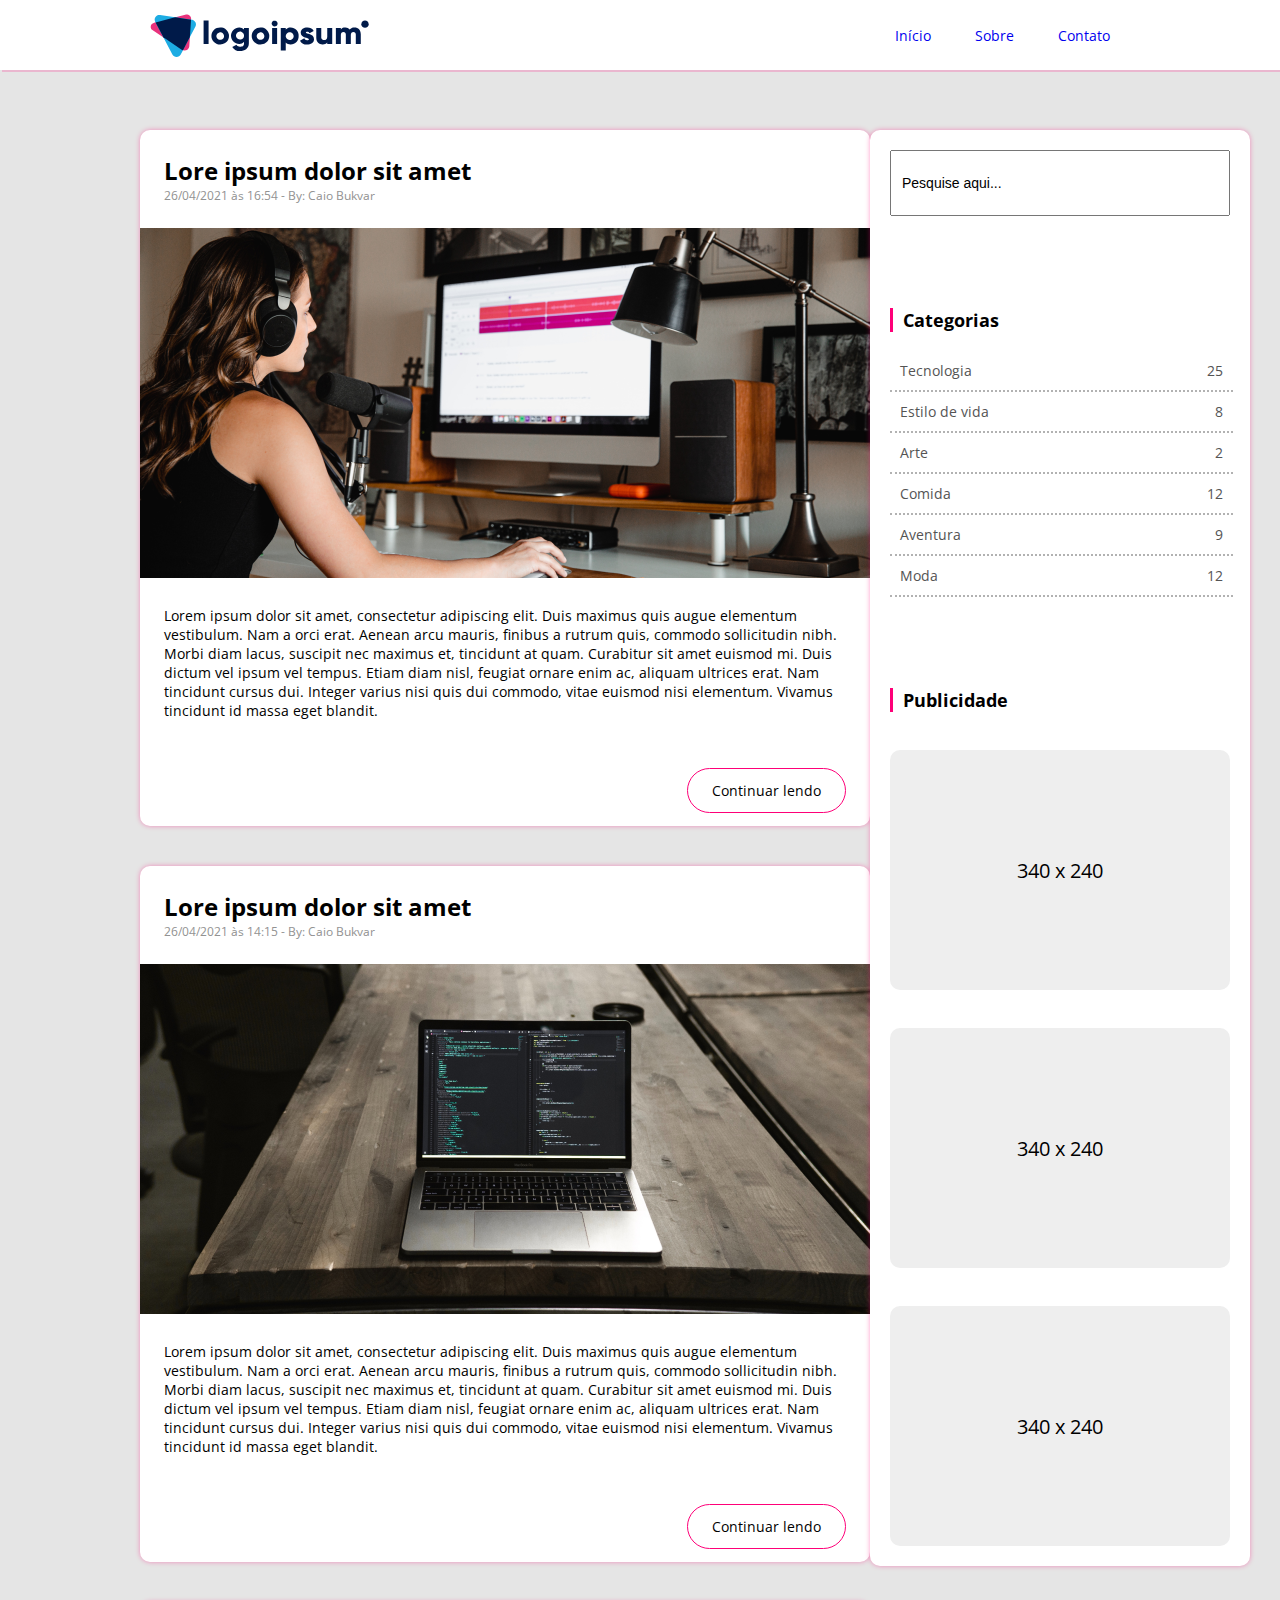
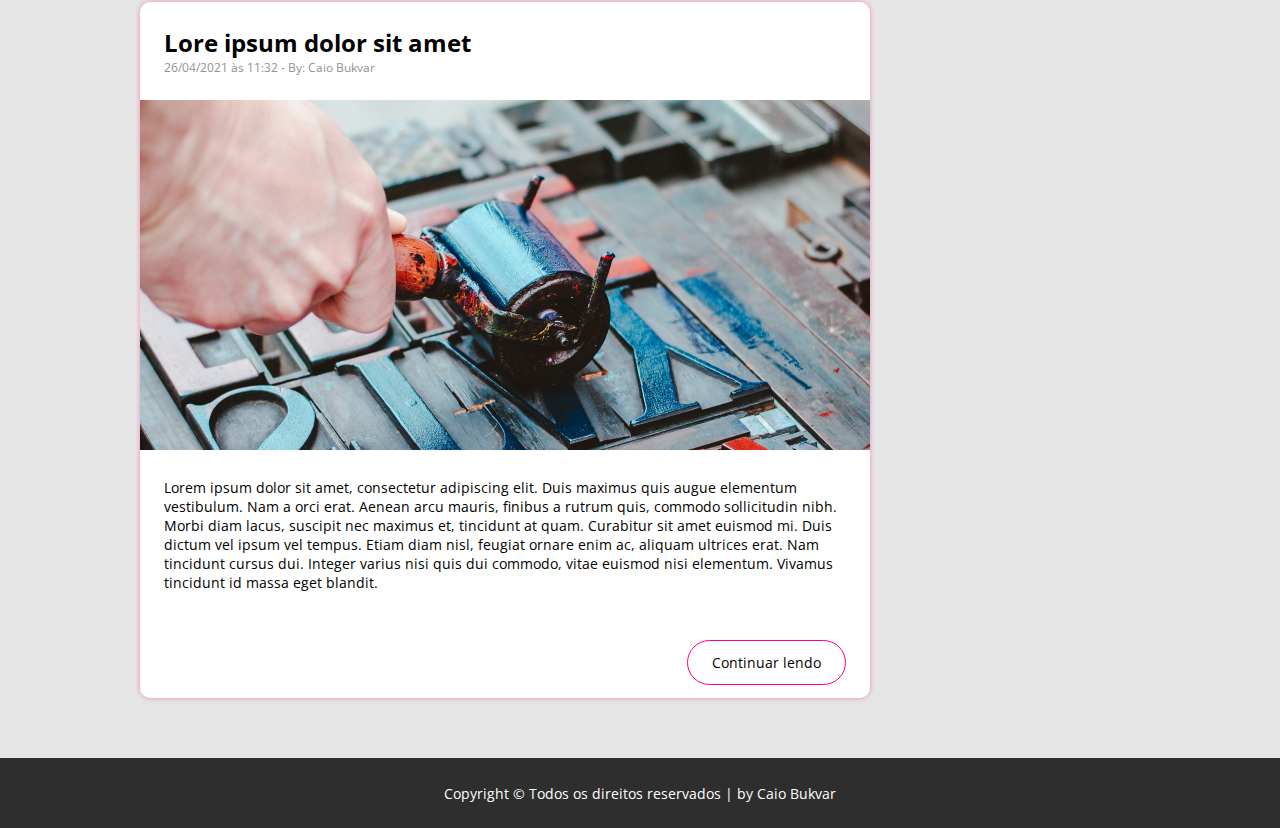
<file: index.html>
<!DOCTYPE html>
<html lang="en">

<head>
    <meta charset="UTF-8">
    <meta http-equiv="X-UA-Compatible" content="IE=edge">
    <meta name="viewport" content="width=device-width, initial-scale=1.0">
    <title>Caio Bukvar - Desafio 01</title>

    <link rel="stylesheet" href="style/index.css">

    <link rel="preconnect" href="https://fonts.gstatic.com">
    <link href="https://fonts.googleapis.com/css2?family=Open+Sans&display=swap" rel="stylesheet">


</head>

<body>
    <!-- ! barra superior: logo e 3 botões (space-between para separar) -->
    <div class="header bg-white">

        <!-- ? LOGO HEADER -->
        <svg width="219" height="43" viewBox="0 0 219 43" fill="none" xmlns="http://www.w3.org/2000/svg">
            <path
                d="M31.6533 35.6563L2.42233 15.9911C-0.539878 13.9983 0.467078 9.84916 4.16087 8.87348L35.2281 0.649847C35.8863 0.418249 36.5915 0.34307 37.2853 0.43055C37.9792 0.51803 38.6417 0.765644 39.2177 1.15285C39.7938 1.54005 40.2669 2.05566 40.5978 2.6569C40.9286 3.25814 41.1076 3.92766 41.1199 4.6099L39.2787 32.4971C39.0604 35.8072 34.6155 37.649 31.6533 35.6563Z"
                fill="#E9327C" />
            <path
                d="M22.3821 40.511L5.16124 7.66573C4.76759 6.91434 4.59436 6.07151 4.66067 5.23018C4.72697 4.38887 5.03022 3.58174 5.53698 2.89783C6.04375 2.21392 6.73432 1.6798 7.53253 1.35435C8.3308 1.0289 9.20568 0.924786 10.0608 1.05347L41.9753 5.85734C42.7101 5.96795 43.4075 6.24708 44.01 6.67177C44.6127 7.09647 45.1033 7.65456 45.4416 8.30026C45.7799 8.94595 45.9563 9.66072 45.9562 10.3858C45.9561 11.1109 45.7795 11.8256 45.441 12.4712L30.7392 40.5126C30.3444 41.2618 29.7454 41.8904 29.0082 42.3293C28.2709 42.7681 27.4238 43.0001 26.5601 43C25.6964 42.9999 24.8494 42.7675 24.1124 42.3283C23.3753 41.8892 22.7765 41.2604 22.3821 40.511Z"
                fill="#1DACE3" />
            <path
                d="M41.0418 5.71592L25.1325 3.32114L5.59961 8.4937L13.3961 23.3693L31.6533 35.6563C32.0561 35.9243 32.4991 36.1296 32.9666 36.2649L39.9012 23.0388L41.0418 5.71592Z"
                fill="#001A49" />
            <path
                d="M121.625 9.55524C121.625 8.97848 121.801 8.4147 122.129 7.93518C122.458 7.45559 122.925 7.08183 123.471 6.86115C124.018 6.64045 124.619 6.58271 125.199 6.69522C125.779 6.80774 126.312 7.08544 126.73 7.49325C127.148 7.90105 127.433 8.42066 127.548 8.98632C127.664 9.55198 127.604 10.1383 127.378 10.6711C127.152 11.2039 126.768 11.6594 126.277 11.9797C125.785 12.3002 125.207 12.4712 124.616 12.4712C123.825 12.4634 123.07 12.1536 122.511 11.6084C121.952 11.0633 121.634 10.3261 121.625 9.55524ZM122.124 13.8966H127.109V30.096H122.124V13.8966Z"
                fill="#001A49" />
            <path
                d="M148.632 21.9963C148.691 23.0671 148.531 24.1384 148.162 25.1488C147.794 26.1591 147.225 27.0885 146.487 27.8834C145.75 28.6785 144.858 29.3233 143.864 29.7811C142.87 30.2387 141.792 30.5003 140.695 30.5505C139.77 30.5995 138.847 30.4476 137.991 30.1057C137.135 29.7638 136.367 29.2404 135.744 28.5737V36.5764H130.762V13.8967H135.744V15.419C136.368 14.7525 137.135 14.2295 137.991 13.8878C138.847 13.5462 139.77 13.3945 140.695 13.4438C141.792 13.4938 142.869 13.7551 143.863 14.2126C144.858 14.6702 145.75 15.315 146.487 16.1098C147.225 16.9046 147.794 17.8339 148.162 18.8441C148.531 19.8544 148.691 20.9257 148.632 21.9963ZM143.65 21.9963C143.63 21.2379 143.382 20.5019 142.936 19.8805C142.489 19.2591 141.865 18.7799 141.141 18.5029C140.417 18.2258 139.625 18.1632 138.864 18.3229C138.104 18.4826 137.408 18.8575 136.865 19.4007C136.322 19.9439 135.956 20.6313 135.811 21.3768C135.667 22.1223 135.751 22.8927 136.053 23.5918C136.355 24.2909 136.862 24.8875 137.51 25.3069C138.158 25.7264 138.919 25.9501 139.697 25.95C140.231 25.9735 140.765 25.8865 141.262 25.6948C141.759 25.503 142.209 25.2109 142.582 24.8375C142.956 24.4641 143.244 24.0179 143.428 23.5283C143.612 23.0387 143.687 22.5166 143.65 21.9963Z"
                fill="#001A49" />
            <path
                d="M164.012 25.2333C164.012 28.9598 160.69 30.5473 157.102 30.5473C155.652 30.6752 154.197 30.376 152.924 29.6884C151.651 29.0009 150.619 27.9565 149.96 26.6905L154.278 24.2942C154.454 24.8794 154.83 25.388 155.344 25.7352C155.858 26.0822 156.479 26.2467 157.102 26.2011C158.298 26.2011 158.895 25.8436 158.895 25.1968C158.895 23.4138 150.723 24.3545 150.723 18.7481C150.723 15.2171 153.778 13.4358 157.241 13.4358C158.539 13.396 159.825 13.6966 160.964 14.3062C162.103 14.9157 163.054 15.812 163.718 16.9016L159.466 19.1375C159.28 18.7123 158.97 18.3498 158.574 18.0955C158.178 17.8412 157.714 17.7062 157.241 17.7073C156.377 17.7073 155.846 18.0251 155.846 18.6147C155.841 20.474 164.012 19.2424 164.012 25.2333Z"
                fill="#001A49" />
            <path
                d="M182.224 13.8966V30.096H177.241V28.5705C176.666 29.2425 175.935 29.772 175.109 30.1155C174.283 30.4592 173.386 30.6071 172.49 30.5473C169.135 30.5473 166.278 28.2145 166.278 23.8397V13.8966H171.262V23.131C171.22 23.5171 171.264 23.9074 171.393 24.2749C171.521 24.6423 171.73 24.9781 172.005 25.2587C172.281 25.5392 172.615 25.758 172.986 25.8996C173.356 26.0412 173.754 26.1024 174.152 26.0787C175.978 26.0787 177.248 25.0427 177.248 22.7416V13.8966H182.224Z"
                fill="#001A49" />
            <path
                d="M210.784 20.1482V30.096H205.801V20.5709C205.801 18.9516 205.002 17.9139 203.409 17.9139C201.747 17.9139 200.818 19.0485 200.818 20.9602V30.096H195.834V20.5709C195.834 18.9516 195.037 17.9139 193.442 17.9139C191.782 17.9139 190.851 19.0485 190.851 20.9602V30.096H185.869V13.8967H190.86V15.3809C191.376 14.72 192.054 14.1959 192.831 13.8564C193.609 13.5169 194.461 13.3728 195.311 13.4374C196.164 13.3967 197.013 13.5722 197.776 13.9468C198.539 14.3214 199.189 14.8823 199.663 15.5748C200.215 14.8502 200.947 14.274 201.789 13.9003C202.632 13.5264 203.558 13.3672 204.481 13.4374C208.293 13.4438 210.784 16.0992 210.784 20.1482Z"
                fill="#001A49" />
            <path
                d="M215.005 13.7965C217.048 13.7965 218.704 12.1815 218.704 10.1893C218.704 8.197 217.048 6.582 215.005 6.582C212.962 6.582 211.306 8.197 211.306 10.1893C211.306 12.1815 212.962 13.7965 215.005 13.7965Z"
                fill="#001A49" />
            <path
                d="M53.5961 6.44531H58.5803V30.096H53.5961V6.44531ZM61.4024 21.9963C61.3969 20.2979 61.9083 18.6363 62.8717 17.2215C63.8352 15.8068 65.2074 14.7027 66.8146 14.0491C68.422 13.3955 70.1919 13.2217 71.9006 13.5497C73.6092 13.8778 75.1793 14.6929 76.4128 15.8919C77.6463 17.091 78.4866 18.6199 78.8288 20.2853C79.1702 21.9505 78.9974 23.6773 78.3327 25.2469C77.6673 26.8165 76.5394 28.1583 75.0918 29.1024C73.6449 30.0465 71.9425 30.5505 70.201 30.5505C69.0445 30.5625 67.897 30.3498 66.8258 29.9245C65.7545 29.4992 64.7808 28.8699 63.9617 28.0736C63.1426 27.2772 62.4943 26.3296 62.0549 25.2862C61.6155 24.2427 61.3937 23.1243 61.4024 21.9963ZM74.0269 21.9963C74.0073 21.2637 73.7666 20.553 73.3349 19.953C72.9032 19.3531 72.3001 18.8907 71.6004 18.6234C70.9007 18.3562 70.136 18.2961 69.4014 18.4506C68.6669 18.6051 67.9954 18.9675 67.4709 19.4923C66.9465 20.0171 66.5924 20.6811 66.4528 21.4012C66.3133 22.1213 66.3945 22.8655 66.6863 23.5408C66.9782 24.2161 67.4678 24.7924 68.0938 25.1978C68.7198 25.6031 69.4545 25.8194 70.2059 25.8197C70.7202 25.834 71.2324 25.7442 71.7095 25.5559C72.1867 25.3676 72.6191 25.085 72.9781 24.7257C73.3377 24.3665 73.6176 23.9385 73.7988 23.4688C73.9807 22.999 74.0605 22.4977 74.0332 21.9963H74.0269ZM98.8732 13.8919V29.2824C98.8732 34.7251 94.5212 37.0245 90.1041 37.0245C88.5488 37.139 86.992 36.8337 85.6031 36.1422C84.2142 35.4507 83.0472 34.3996 82.2306 33.1042L86.4819 30.7062C86.8247 31.3823 87.3712 31.9401 88.0485 32.305C88.7251 32.67 89.5003 32.8245 90.27 32.7482C90.7611 32.8137 91.2614 32.7707 91.733 32.6224C92.2046 32.4742 92.6363 32.2246 92.9959 31.8919C93.3556 31.5593 93.634 31.1521 93.811 30.7005C93.9881 30.2488 94.0587 29.7642 94.0174 29.2824V27.7918C93.4339 28.4879 92.6909 29.041 91.8484 29.4066C91.006 29.7722 90.088 29.9404 89.1666 29.8974C86.9745 29.8309 84.8943 28.9348 83.3676 27.3988C81.8409 25.8628 80.9873 23.8074 80.9873 21.6682C80.9873 19.5289 81.8409 17.4736 83.3676 15.9375C84.8943 14.4015 86.9745 13.5054 89.1666 13.439C90.088 13.396 91.006 13.5641 91.8484 13.9297C92.6909 14.2954 93.4339 14.8484 94.0174 15.5446V13.8919H98.8732ZM94.0237 21.6674C94.0566 20.885 93.8488 20.1108 93.4269 19.4445C93.005 18.7783 92.3886 18.2503 91.6567 17.9285C90.9249 17.6067 90.1111 17.5058 89.3198 17.6387C88.5285 17.7718 87.7959 18.1325 87.2166 18.6746C86.6372 19.2168 86.237 19.9156 86.0684 20.6811C85.8998 21.4467 85.969 22.244 86.2685 22.9706C86.5679 23.6972 87.0836 24.3198 87.7483 24.7584C88.4137 25.197 89.1981 25.4316 90.0013 25.4319C90.5246 25.4679 91.0501 25.3965 91.5434 25.2224C92.0374 25.0484 92.4879 24.7756 92.8665 24.4214C93.2457 24.0672 93.5445 23.6397 93.7439 23.1662C93.9433 22.6927 94.0384 22.1838 94.0237 21.6721V21.6674ZM101.695 21.9852C101.689 20.2869 102.201 18.6251 103.164 17.2104C104.128 15.7957 105.5 14.6916 107.108 14.038C108.715 13.3844 110.484 13.2106 112.193 13.5386C113.902 13.8667 115.472 14.6818 116.705 15.8808C117.939 17.0798 118.78 18.6088 119.121 20.2741C119.463 21.9394 119.291 23.6662 118.625 25.2358C117.96 26.8054 116.833 28.1472 115.385 29.0912C113.937 30.0354 112.235 30.5394 110.494 30.5394C109.338 30.5514 108.192 30.3389 107.121 29.9143C106.051 29.4898 105.077 28.8615 104.259 28.0664C103.439 27.2712 102.791 26.3249 102.351 25.2828C101.911 24.2406 101.688 23.1234 101.695 21.9963V21.9852ZM114.319 21.9852C114.3 21.2521 114.06 20.5409 113.628 19.9404C113.196 19.34 112.593 18.8771 111.893 18.6095C111.193 18.3419 110.428 18.2817 109.692 18.4363C108.958 18.5908 108.285 18.9534 107.761 19.4785C107.236 20.0036 106.882 20.668 106.743 21.3886C106.603 22.1091 106.684 22.8538 106.976 23.5295C107.269 24.2051 107.758 24.7817 108.385 25.187C109.012 25.5925 109.747 25.8087 110.498 25.8086C111.012 25.8219 111.522 25.7317 111.998 25.5437C112.473 25.3556 112.904 25.0739 113.262 24.716C113.621 24.3581 113.9 23.9318 114.082 23.4638C114.264 22.9958 114.345 22.4962 114.319 21.9963V21.9852Z"
                fill="#001A49" />
        </svg>

        <!-- ? BOTÕES HEADER -->
        <div class="buttons">
            <a href="index.html"><button class="buttons-header">Início</button></a>
            <a href="contato.html"><button class="buttons-header">Sobre</button></a>
            <a href="contato.html"><button class="buttons-header">Contato</button></a>
        </div>


    </div>
    <!-- ! conteudo dividido em main e sidebar -->
    <div class="content">
        <!-- ! main: post do blog -->
        <div class="grid-main">
            <!-- ? GRID com 3 posts 730px width-->
            <div class="grid-post1 gridsize bg-white">
                <div class="post-top">
                    <h3>Lore ipsum dolor sit amet</h3>
                    <p class="subtitle">26/04/2021 às 16:54 - By: Caio Bukvar</p>
                </div>
                <img src="./assets/pessoa.png" alt="">
                <div class="post-bot">
                    <p>Lorem ipsum dolor sit amet, consectetur adipiscing elit. Duis maximus quis augue elementum
                        vestibulum. Nam a orci erat. Aenean arcu mauris, finibus a rutrum quis, commodo sollicitudin
                        nibh. Morbi diam lacus, suscipit nec maximus et, tincidunt at quam.

                        Curabitur sit amet euismod mi. Duis dictum vel ipsum vel tempus. Etiam diam nisl, feugiat ornare
                        enim ac, aliquam ultrices erat. Nam tincidunt cursus dui. Integer varius nisi quis dui commodo,
                        vitae euismod nisi elementum. Vivamus tincidunt id massa eget blandit.
                    </p>
                </div>
                <div class="button-post">
                    <a href="./posts/post1.html">Continuar lendo</a>
                </div>
            </div>
            <div class="grid-post2 gridsize bg-white">
                <div class="post-top">
                    <h3>Lore ipsum dolor sit amet</h3>
                    <p class="subtitle">26/04/2021 às 14:15 - By: Caio Bukvar</p>
                </div>
                <img src="./assets/computador.png" alt="">
                <div class="post-bot">
                    <p>Lorem ipsum dolor sit amet, consectetur adipiscing elit. Duis maximus quis augue elementum
                        vestibulum. Nam a orci erat. Aenean arcu mauris, finibus a rutrum quis, commodo sollicitudin
                        nibh. Morbi diam lacus, suscipit nec maximus et, tincidunt at quam.

                        Curabitur sit amet euismod mi. Duis dictum vel ipsum vel tempus. Etiam diam nisl, feugiat ornare
                        enim ac, aliquam ultrices erat. Nam tincidunt cursus dui. Integer varius nisi quis dui commodo,
                        vitae euismod nisi elementum. Vivamus tincidunt id massa eget blandit.
                    </p>
                </div>
                <div class="button-post">
                    <a href="">Continuar lendo</a>
                </div>
            </div>

            <div class="grid-post3 gridsize bg-white">
                <div class="post-top">
                    <h3>Lore ipsum dolor sit amet</h3>
                    <p class="subtitle">26/04/2021 às 11:32 - By: Caio Bukvar</p>
                </div>
                <img src="./assets/pintura.png" alt="">
                <div class="post-bot">
                    <p>Lorem ipsum dolor sit amet, consectetur adipiscing elit. Duis maximus quis augue elementum
                        vestibulum. Nam a orci erat. Aenean arcu mauris, finibus a rutrum quis, commodo sollicitudin
                        nibh. Morbi diam lacus, suscipit nec maximus et, tincidunt at quam.

                        Curabitur sit amet euismod mi. Duis dictum vel ipsum vel tempus. Etiam diam nisl, feugiat ornare
                        enim ac, aliquam ultrices erat. Nam tincidunt cursus dui. Integer varius nisi quis dui commodo,
                        vitae euismod nisi elementum. Vivamus tincidunt id massa eget blandit.
                    </p>
                </div>
                <div class="button-post">
                    <a href="">Continuar lendo</a>
                </div>
            </div>
        </div>
        <!-- ! sidebar: categorias e publicidade - 380px width 1396px height -->
        <div class="sidebar bg-white">

            <!-- * INPUT SIDEBAR -->
            <!-- ? fazer filter bar nesse input sidebar-->
            <input type="text" id="filter-sidebar" name="filter-sidebar" value="Pesquise aqui..."></input>

            <!-- * CATEGORIAS SIDEBAR -->
            <div class="categorias">
                <h2>Categorias</h2>
                <br>
                <ul>
                    <li>
                        <div class="listaFlex">
                            <p>Tecnologia</p>
                            <p>25</p>
                        </div>
                    </li>
                    <li>
                        <div class="listaFlex">
                            <p>Estilo de vida</p>
                            <p>8</p>
                        </div>
                    </li>
                    <li>
                        <div class="listaFlex">
                            <p>Arte</p>
                            <p>2</p>
                        </div>
                    </li>
                    <li>
                        <div class="listaFlex">
                            <p>Comida</p>
                            <p>12</p>
                        </div>
                    </li>
                    <li>
                        <div class="listaFlex">
                            <p>Aventura</p>
                            <p>9</p>
                        </div>
                    </li>
                    <li>
                        <div class="listaFlex">
                            <p>Moda</p>
                            <p>12</p>
                        </div>
                    </li>
                </ul>
            </div>

            <!-- * PUBLICIDADE FLEX SIDEBAR -->
            <!-- ! o AdBlock faz sumir essa categoria por conta do nome! -->
            <div class="publicidade">
                <!-- ? grid com 3 blocos, 340px x 240px-->
                <h2>Publicidade</h2>
                <div class="publi-grid1">340 x 240</div>
                <div class="publi-grid2">340 x 240</div>
                <div class="publi-grid3">340 x 240</div>
            </div>

        </div>
    </div>
    <footer>
        <p>Copyright © Todos os direitos reservados | by Caio Bukvar</p>
    </footer>


</body>

</html>
</file>
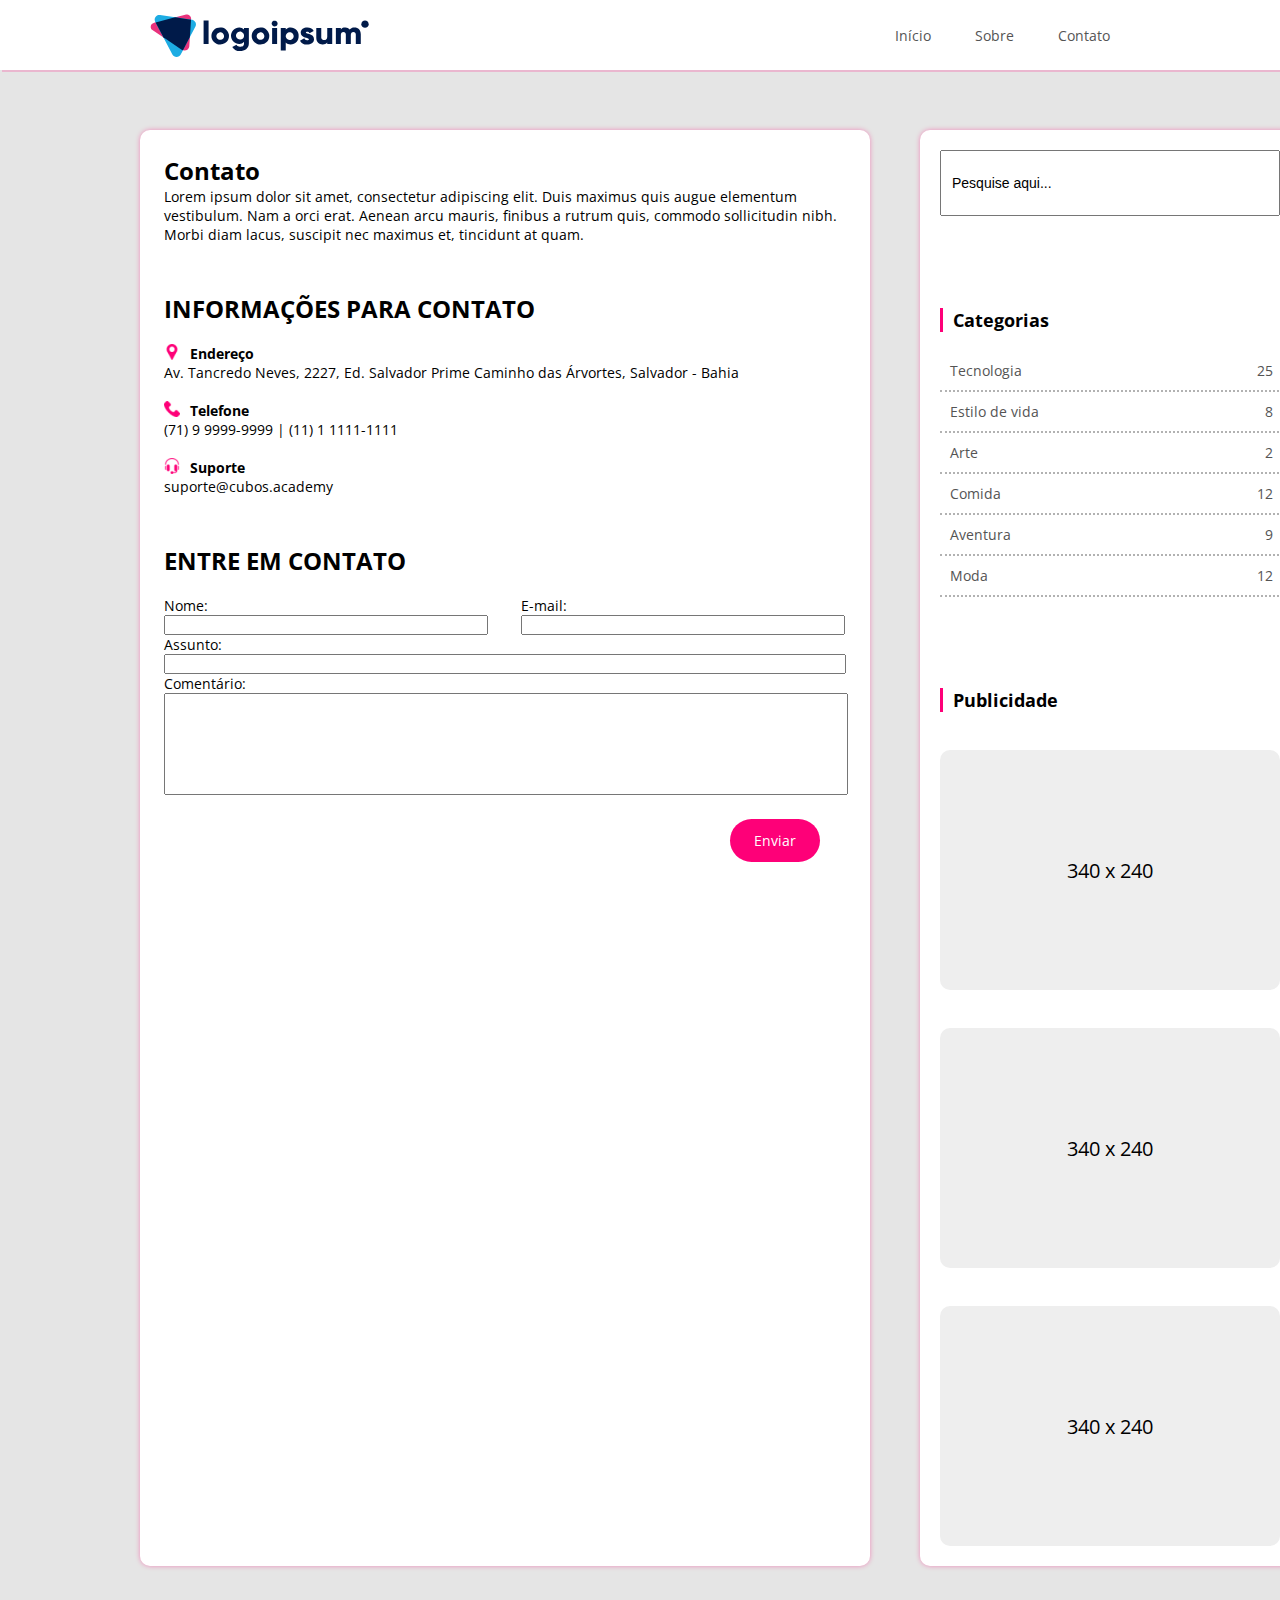
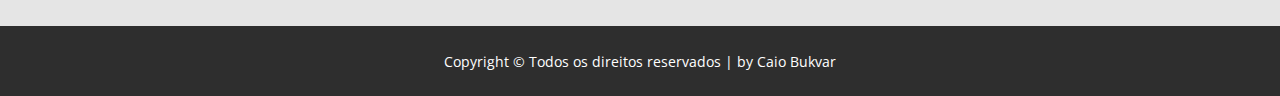
<file: contato.html>
<!DOCTYPE html>
<html lang="en">

<head>
    <meta charset="UTF-8">
    <meta http-equiv="X-UA-Compatible" content="IE=edge">
    <meta name="viewport" content="width=device-width, initial-scale=1.0">
    <title>Caio Bukvar - Desafio 01</title>

    <link rel="stylesheet" href="./style/contato.css">

    <link rel="preconnect" href="https://fonts.gstatic.com">
    <link href="https://fonts.googleapis.com/css2?family=Open+Sans&display=swap" rel="stylesheet">


</head>

<body>
    <!-- ! barra superior: logo e 3 botões (space-between para separar) -->
    <div class="header bg-white">

        <!-- ? LOGO HEADER -->
        <svg width="219" height="43" viewBox="0 0 219 43" fill="none" xmlns="http://www.w3.org/2000/svg">
            <path
                d="M31.6533 35.6563L2.42233 15.9911C-0.539878 13.9983 0.467078 9.84916 4.16087 8.87348L35.2281 0.649847C35.8863 0.418249 36.5915 0.34307 37.2853 0.43055C37.9792 0.51803 38.6417 0.765644 39.2177 1.15285C39.7938 1.54005 40.2669 2.05566 40.5978 2.6569C40.9286 3.25814 41.1076 3.92766 41.1199 4.6099L39.2787 32.4971C39.0604 35.8072 34.6155 37.649 31.6533 35.6563Z"
                fill="#E9327C" />
            <path
                d="M22.3821 40.511L5.16124 7.66573C4.76759 6.91434 4.59436 6.07151 4.66067 5.23018C4.72697 4.38887 5.03022 3.58174 5.53698 2.89783C6.04375 2.21392 6.73432 1.6798 7.53253 1.35435C8.3308 1.0289 9.20568 0.924786 10.0608 1.05347L41.9753 5.85734C42.7101 5.96795 43.4075 6.24708 44.01 6.67177C44.6127 7.09647 45.1033 7.65456 45.4416 8.30026C45.7799 8.94595 45.9563 9.66072 45.9562 10.3858C45.9561 11.1109 45.7795 11.8256 45.441 12.4712L30.7392 40.5126C30.3444 41.2618 29.7454 41.8904 29.0082 42.3293C28.2709 42.7681 27.4238 43.0001 26.5601 43C25.6964 42.9999 24.8494 42.7675 24.1124 42.3283C23.3753 41.8892 22.7765 41.2604 22.3821 40.511Z"
                fill="#1DACE3" />
            <path
                d="M41.0418 5.71592L25.1325 3.32114L5.59961 8.4937L13.3961 23.3693L31.6533 35.6563C32.0561 35.9243 32.4991 36.1296 32.9666 36.2649L39.9012 23.0388L41.0418 5.71592Z"
                fill="#001A49" />
            <path
                d="M121.625 9.55524C121.625 8.97848 121.801 8.4147 122.129 7.93518C122.458 7.45559 122.925 7.08183 123.471 6.86115C124.018 6.64045 124.619 6.58271 125.199 6.69522C125.779 6.80774 126.312 7.08544 126.73 7.49325C127.148 7.90105 127.433 8.42066 127.548 8.98632C127.664 9.55198 127.604 10.1383 127.378 10.6711C127.152 11.2039 126.768 11.6594 126.277 11.9797C125.785 12.3002 125.207 12.4712 124.616 12.4712C123.825 12.4634 123.07 12.1536 122.511 11.6084C121.952 11.0633 121.634 10.3261 121.625 9.55524ZM122.124 13.8966H127.109V30.096H122.124V13.8966Z"
                fill="#001A49" />
            <path
                d="M148.632 21.9963C148.691 23.0671 148.531 24.1384 148.162 25.1488C147.794 26.1591 147.225 27.0885 146.487 27.8834C145.75 28.6785 144.858 29.3233 143.864 29.7811C142.87 30.2387 141.792 30.5003 140.695 30.5505C139.77 30.5995 138.847 30.4476 137.991 30.1057C137.135 29.7638 136.367 29.2404 135.744 28.5737V36.5764H130.762V13.8967H135.744V15.419C136.368 14.7525 137.135 14.2295 137.991 13.8878C138.847 13.5462 139.77 13.3945 140.695 13.4438C141.792 13.4938 142.869 13.7551 143.863 14.2126C144.858 14.6702 145.75 15.315 146.487 16.1098C147.225 16.9046 147.794 17.8339 148.162 18.8441C148.531 19.8544 148.691 20.9257 148.632 21.9963ZM143.65 21.9963C143.63 21.2379 143.382 20.5019 142.936 19.8805C142.489 19.2591 141.865 18.7799 141.141 18.5029C140.417 18.2258 139.625 18.1632 138.864 18.3229C138.104 18.4826 137.408 18.8575 136.865 19.4007C136.322 19.9439 135.956 20.6313 135.811 21.3768C135.667 22.1223 135.751 22.8927 136.053 23.5918C136.355 24.2909 136.862 24.8875 137.51 25.3069C138.158 25.7264 138.919 25.9501 139.697 25.95C140.231 25.9735 140.765 25.8865 141.262 25.6948C141.759 25.503 142.209 25.2109 142.582 24.8375C142.956 24.4641 143.244 24.0179 143.428 23.5283C143.612 23.0387 143.687 22.5166 143.65 21.9963Z"
                fill="#001A49" />
            <path
                d="M164.012 25.2333C164.012 28.9598 160.69 30.5473 157.102 30.5473C155.652 30.6752 154.197 30.376 152.924 29.6884C151.651 29.0009 150.619 27.9565 149.96 26.6905L154.278 24.2942C154.454 24.8794 154.83 25.388 155.344 25.7352C155.858 26.0822 156.479 26.2467 157.102 26.2011C158.298 26.2011 158.895 25.8436 158.895 25.1968C158.895 23.4138 150.723 24.3545 150.723 18.7481C150.723 15.2171 153.778 13.4358 157.241 13.4358C158.539 13.396 159.825 13.6966 160.964 14.3062C162.103 14.9157 163.054 15.812 163.718 16.9016L159.466 19.1375C159.28 18.7123 158.97 18.3498 158.574 18.0955C158.178 17.8412 157.714 17.7062 157.241 17.7073C156.377 17.7073 155.846 18.0251 155.846 18.6147C155.841 20.474 164.012 19.2424 164.012 25.2333Z"
                fill="#001A49" />
            <path
                d="M182.224 13.8966V30.096H177.241V28.5705C176.666 29.2425 175.935 29.772 175.109 30.1155C174.283 30.4592 173.386 30.6071 172.49 30.5473C169.135 30.5473 166.278 28.2145 166.278 23.8397V13.8966H171.262V23.131C171.22 23.5171 171.264 23.9074 171.393 24.2749C171.521 24.6423 171.73 24.9781 172.005 25.2587C172.281 25.5392 172.615 25.758 172.986 25.8996C173.356 26.0412 173.754 26.1024 174.152 26.0787C175.978 26.0787 177.248 25.0427 177.248 22.7416V13.8966H182.224Z"
                fill="#001A49" />
            <path
                d="M210.784 20.1482V30.096H205.801V20.5709C205.801 18.9516 205.002 17.9139 203.409 17.9139C201.747 17.9139 200.818 19.0485 200.818 20.9602V30.096H195.834V20.5709C195.834 18.9516 195.037 17.9139 193.442 17.9139C191.782 17.9139 190.851 19.0485 190.851 20.9602V30.096H185.869V13.8967H190.86V15.3809C191.376 14.72 192.054 14.1959 192.831 13.8564C193.609 13.5169 194.461 13.3728 195.311 13.4374C196.164 13.3967 197.013 13.5722 197.776 13.9468C198.539 14.3214 199.189 14.8823 199.663 15.5748C200.215 14.8502 200.947 14.274 201.789 13.9003C202.632 13.5264 203.558 13.3672 204.481 13.4374C208.293 13.4438 210.784 16.0992 210.784 20.1482Z"
                fill="#001A49" />
            <path
                d="M215.005 13.7965C217.048 13.7965 218.704 12.1815 218.704 10.1893C218.704 8.197 217.048 6.582 215.005 6.582C212.962 6.582 211.306 8.197 211.306 10.1893C211.306 12.1815 212.962 13.7965 215.005 13.7965Z"
                fill="#001A49" />
            <path
                d="M53.5961 6.44531H58.5803V30.096H53.5961V6.44531ZM61.4024 21.9963C61.3969 20.2979 61.9083 18.6363 62.8717 17.2215C63.8352 15.8068 65.2074 14.7027 66.8146 14.0491C68.422 13.3955 70.1919 13.2217 71.9006 13.5497C73.6092 13.8778 75.1793 14.6929 76.4128 15.8919C77.6463 17.091 78.4866 18.6199 78.8288 20.2853C79.1702 21.9505 78.9974 23.6773 78.3327 25.2469C77.6673 26.8165 76.5394 28.1583 75.0918 29.1024C73.6449 30.0465 71.9425 30.5505 70.201 30.5505C69.0445 30.5625 67.897 30.3498 66.8258 29.9245C65.7545 29.4992 64.7808 28.8699 63.9617 28.0736C63.1426 27.2772 62.4943 26.3296 62.0549 25.2862C61.6155 24.2427 61.3937 23.1243 61.4024 21.9963ZM74.0269 21.9963C74.0073 21.2637 73.7666 20.553 73.3349 19.953C72.9032 19.3531 72.3001 18.8907 71.6004 18.6234C70.9007 18.3562 70.136 18.2961 69.4014 18.4506C68.6669 18.6051 67.9954 18.9675 67.4709 19.4923C66.9465 20.0171 66.5924 20.6811 66.4528 21.4012C66.3133 22.1213 66.3945 22.8655 66.6863 23.5408C66.9782 24.2161 67.4678 24.7924 68.0938 25.1978C68.7198 25.6031 69.4545 25.8194 70.2059 25.8197C70.7202 25.834 71.2324 25.7442 71.7095 25.5559C72.1867 25.3676 72.6191 25.085 72.9781 24.7257C73.3377 24.3665 73.6176 23.9385 73.7988 23.4688C73.9807 22.999 74.0605 22.4977 74.0332 21.9963H74.0269ZM98.8732 13.8919V29.2824C98.8732 34.7251 94.5212 37.0245 90.1041 37.0245C88.5488 37.139 86.992 36.8337 85.6031 36.1422C84.2142 35.4507 83.0472 34.3996 82.2306 33.1042L86.4819 30.7062C86.8247 31.3823 87.3712 31.9401 88.0485 32.305C88.7251 32.67 89.5003 32.8245 90.27 32.7482C90.7611 32.8137 91.2614 32.7707 91.733 32.6224C92.2046 32.4742 92.6363 32.2246 92.9959 31.8919C93.3556 31.5593 93.634 31.1521 93.811 30.7005C93.9881 30.2488 94.0587 29.7642 94.0174 29.2824V27.7918C93.4339 28.4879 92.6909 29.041 91.8484 29.4066C91.006 29.7722 90.088 29.9404 89.1666 29.8974C86.9745 29.8309 84.8943 28.9348 83.3676 27.3988C81.8409 25.8628 80.9873 23.8074 80.9873 21.6682C80.9873 19.5289 81.8409 17.4736 83.3676 15.9375C84.8943 14.4015 86.9745 13.5054 89.1666 13.439C90.088 13.396 91.006 13.5641 91.8484 13.9297C92.6909 14.2954 93.4339 14.8484 94.0174 15.5446V13.8919H98.8732ZM94.0237 21.6674C94.0566 20.885 93.8488 20.1108 93.4269 19.4445C93.005 18.7783 92.3886 18.2503 91.6567 17.9285C90.9249 17.6067 90.1111 17.5058 89.3198 17.6387C88.5285 17.7718 87.7959 18.1325 87.2166 18.6746C86.6372 19.2168 86.237 19.9156 86.0684 20.6811C85.8998 21.4467 85.969 22.244 86.2685 22.9706C86.5679 23.6972 87.0836 24.3198 87.7483 24.7584C88.4137 25.197 89.1981 25.4316 90.0013 25.4319C90.5246 25.4679 91.0501 25.3965 91.5434 25.2224C92.0374 25.0484 92.4879 24.7756 92.8665 24.4214C93.2457 24.0672 93.5445 23.6397 93.7439 23.1662C93.9433 22.6927 94.0384 22.1838 94.0237 21.6721V21.6674ZM101.695 21.9852C101.689 20.2869 102.201 18.6251 103.164 17.2104C104.128 15.7957 105.5 14.6916 107.108 14.038C108.715 13.3844 110.484 13.2106 112.193 13.5386C113.902 13.8667 115.472 14.6818 116.705 15.8808C117.939 17.0798 118.78 18.6088 119.121 20.2741C119.463 21.9394 119.291 23.6662 118.625 25.2358C117.96 26.8054 116.833 28.1472 115.385 29.0912C113.937 30.0354 112.235 30.5394 110.494 30.5394C109.338 30.5514 108.192 30.3389 107.121 29.9143C106.051 29.4898 105.077 28.8615 104.259 28.0664C103.439 27.2712 102.791 26.3249 102.351 25.2828C101.911 24.2406 101.688 23.1234 101.695 21.9963V21.9852ZM114.319 21.9852C114.3 21.2521 114.06 20.5409 113.628 19.9404C113.196 19.34 112.593 18.8771 111.893 18.6095C111.193 18.3419 110.428 18.2817 109.692 18.4363C108.958 18.5908 108.285 18.9534 107.761 19.4785C107.236 20.0036 106.882 20.668 106.743 21.3886C106.603 22.1091 106.684 22.8538 106.976 23.5295C107.269 24.2051 107.758 24.7817 108.385 25.187C109.012 25.5925 109.747 25.8087 110.498 25.8086C111.012 25.8219 111.522 25.7317 111.998 25.5437C112.473 25.3556 112.904 25.0739 113.262 24.716C113.621 24.3581 113.9 23.9318 114.082 23.4638C114.264 22.9958 114.345 22.4962 114.319 21.9963V21.9852Z"
                fill="#001A49" />
        </svg>

        <!-- ? BOTÕES HEADER -->
        <div class="buttons">
            <a href="./index.html"><button class="buttons-header">Início</button></a>
            <a href="./contato.html"><button class="buttons-header">Sobre</button></a>
            <a href="./contato.html"><button class="buttons-header">Contato</button></a>
        </div>


    </div>
    <!-- ! conteudo dividido em main e sidebar -->
    <div class="content">
        <!-- ! main: post do blog -->
        <div class="grid-main">
            <!-- ? GRID com 3 posts 730px width-->
            <div class="grid-post1 gridsize bg-white">
                <div class="post-top">
                    <h3>Contato</h3>
                    <p>Lorem ipsum dolor sit amet, consectetur adipiscing elit. Duis maximus quis augue elementum
                        vestibulum. Nam a orci erat. Aenean arcu mauris, finibus a rutrum quis, commodo sollicitudin
                        nibh. Morbi diam lacus, suscipit nec maximus et, tincidunt at quam. </p>
                </div>
                <div class="infoContato">
                    <h3>INFORMAÇÕES PARA CONTATO</h3>
                    <br>
                    <div class="infoEndereco">
                        <img src="./assets/localizacao.png" alt="pinpoint">
                        <h4>Endereço</h4>
                    </div>
                    <p>Av. Tancredo Neves, 2227, Ed. Salvador Prime Caminho das Árvortes, Salvador - Bahia</p>
                    <br>
                    <div class="infoTelefone">
                        <img src="./assets/telefone.png" alt="telefone">
                        <h4>Telefone</h4>
                    </div>
                    <p>(71) 9 9999-9999 | (11) 1 1111-1111</p>
                    <br>
                    <div class="infoSuporte">
                        <img src="./assets/headset.png" alt="headset">
                        <h4>Suporte</h4>
                    </div>
                    <p>suporte@cubos.academy</p>

                </div>
                <div class="boxComentarios">
                    <h3>ENTRE EM CONTATO</h3>
                    <br>
                    <div class="dados">
                        <div class="dadosNome">
                            <label for="nome">Nome:</label>
                            <input type="text" id="nome" name="Nome">
                        </div>
                        <div class="dadosEmail">
                            <label for="email">E-mail:</label>
                            <input type="text" id="email" name="Email">
                        </div>
                    </div>
                    <div class="dadosAssunto">
                        <label for="assunto">Assunto:</label>
                        <input type="text" id="assunto" name="Assunto">
                    </div>

                    <div class="comentario">
                        <label for="comentario">Comentário:</label>
                        <textarea type="text" id="comentario" name="Comentario"></textarea>
                    </div>
                </div>
                <div class="botaoEnviar">
                    <button>Enviar</button>
                </div>
            </div>




        </div>
        <!-- ! sidebar: categorias e publicidade - 380px width 1396px height -->
        <div class="sidebar bg-white">

            <!-- * INPUT SIDEBAR -->
            <!-- ? fazer filter bar nesse input sidebar-->
            <input type="text" id="filter-sidebar" name="filter-sidebar" value="Pesquise aqui..."></input>

            <!-- * CATEGORIAS SIDEBAR -->
            <div class="categorias">
                <h2>Categorias</h2>
                <br>
                <ul>
                    <li>
                        <div class="listaFlex">
                            <p>Tecnologia</p>
                            <p>25</p>
                        </div>
                    </li>
                    <li>
                        <div class="listaFlex">
                            <p>Estilo de vida</p>
                            <p>8</p>
                        </div>
                    </li>
                    <li>
                        <div class="listaFlex">
                            <p>Arte</p>
                            <p>2</p>
                        </div>
                    </li>
                    <li>
                        <div class="listaFlex">
                            <p>Comida</p>
                            <p>12</p>
                        </div>
                    </li>
                    <li>
                        <div class="listaFlex">
                            <p>Aventura</p>
                            <p>9</p>
                        </div>
                    </li>
                    <li>
                        <div class="listaFlex">
                            <p>Moda</p>
                            <p>12</p>
                        </div>
                    </li>
                </ul>
            </div>

            <!-- * PUBLICIDADE FLEX SIDEBAR -->
            <!-- ! o AdBlock faz sumir essa categoria por conta do nome! -->
            <div class="publicidade">
                <!-- ? grid com 3 blocos, 340px x 240px-->
                <h2>Publicidade</h2>
                <div class="publi-grid1">340 x 240</div>
                <div class="publi-grid2">340 x 240</div>
                <div class="publi-grid3">340 x 240</div>
            </div>
        </div>
    </div>
    <footer>
        <p>Copyright © Todos os direitos reservados | by Caio Bukvar</p>
    </footer>


</body>

</html>
</file>
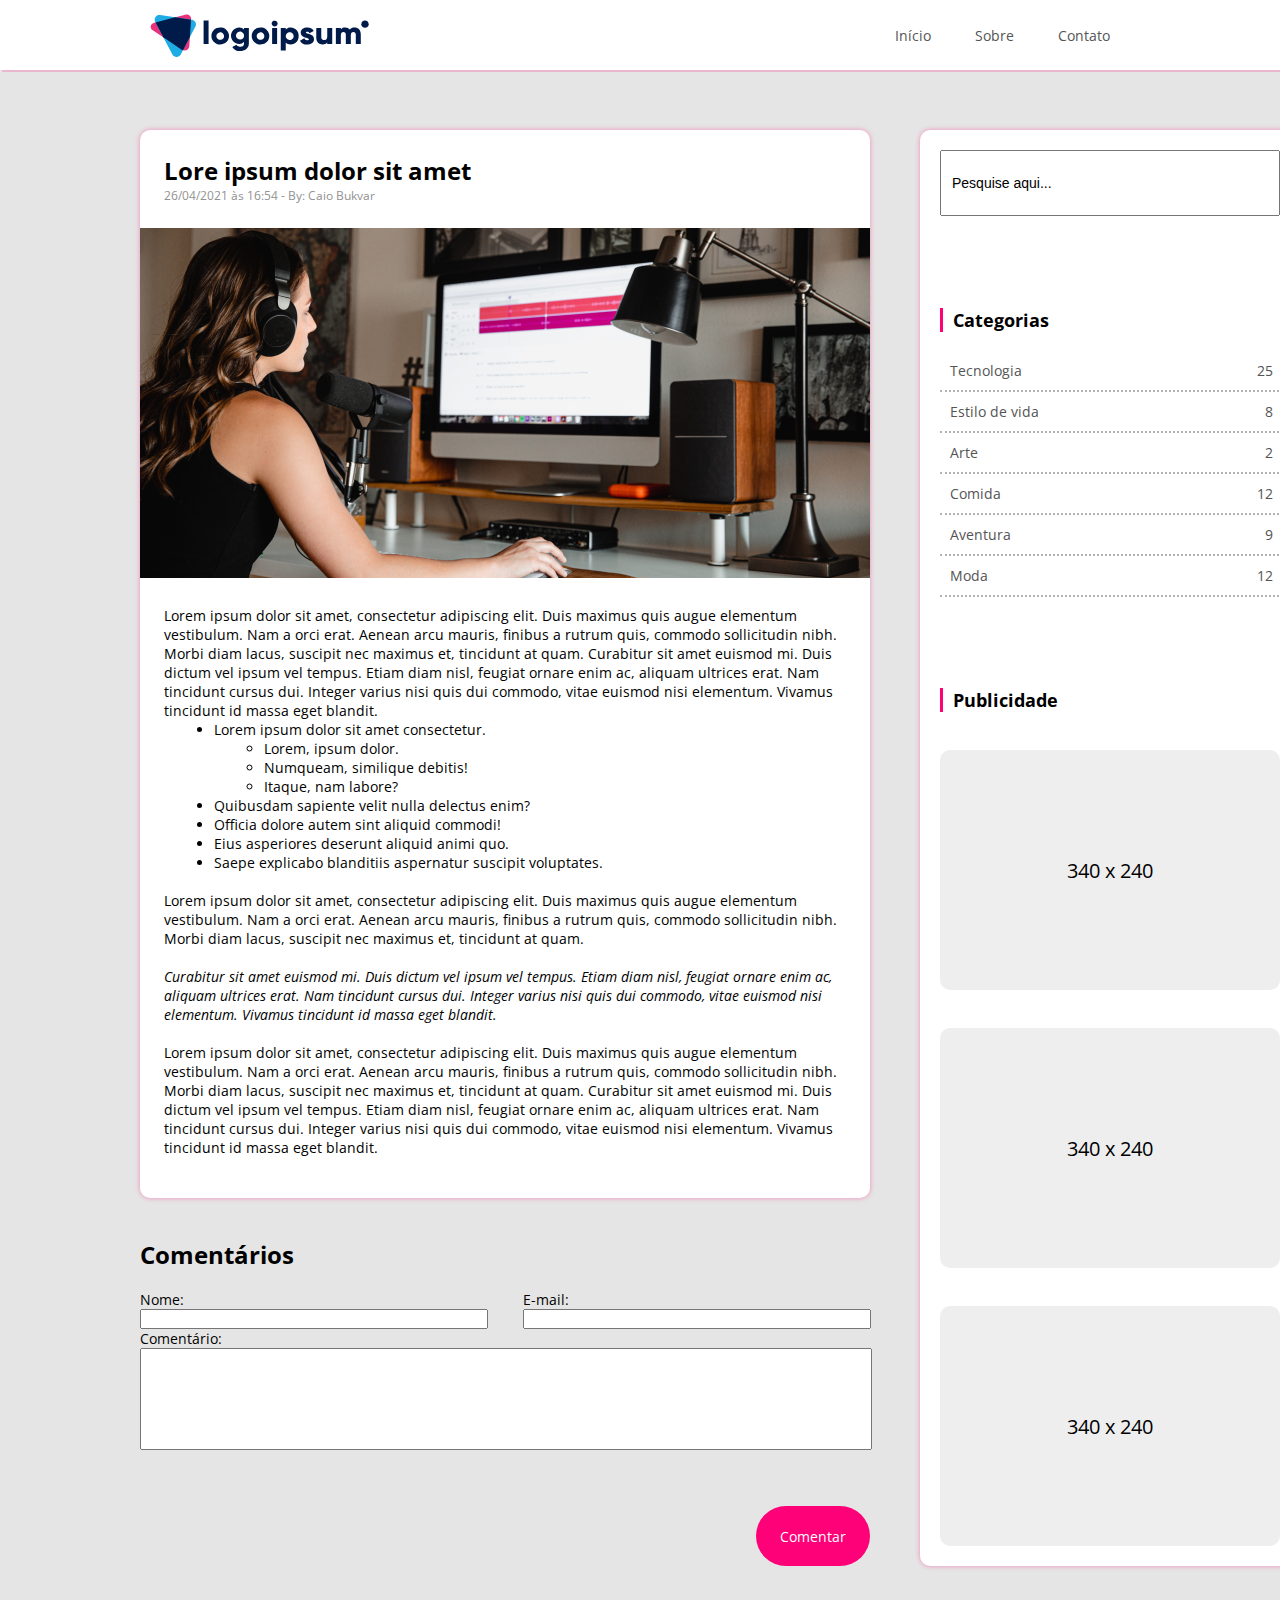
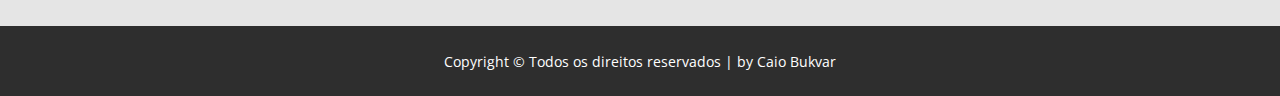
<file: posts/post1.html>
<!DOCTYPE html>
<html lang="en">

<head>
    <meta charset="UTF-8">
    <meta http-equiv="X-UA-Compatible" content="IE=edge">
    <meta name="viewport" content="width=device-width, initial-scale=1.0">
    <title>Caio Bukvar - Desafio 01</title>

    <link rel="stylesheet" href="../style/post1.css">

    <link rel="preconnect" href="https://fonts.gstatic.com">
    <link href="https://fonts.googleapis.com/css2?family=Open+Sans&display=swap" rel="stylesheet">


</head>

<body>
    <!-- ! barra superior: logo e 3 botões (space-between para separar) -->
    <div class="header bg-white">

        <!-- ? LOGO HEADER -->
        <svg width="219" height="43" viewBox="0 0 219 43" fill="none" xmlns="http://www.w3.org/2000/svg">
            <path
                d="M31.6533 35.6563L2.42233 15.9911C-0.539878 13.9983 0.467078 9.84916 4.16087 8.87348L35.2281 0.649847C35.8863 0.418249 36.5915 0.34307 37.2853 0.43055C37.9792 0.51803 38.6417 0.765644 39.2177 1.15285C39.7938 1.54005 40.2669 2.05566 40.5978 2.6569C40.9286 3.25814 41.1076 3.92766 41.1199 4.6099L39.2787 32.4971C39.0604 35.8072 34.6155 37.649 31.6533 35.6563Z"
                fill="#E9327C" />
            <path
                d="M22.3821 40.511L5.16124 7.66573C4.76759 6.91434 4.59436 6.07151 4.66067 5.23018C4.72697 4.38887 5.03022 3.58174 5.53698 2.89783C6.04375 2.21392 6.73432 1.6798 7.53253 1.35435C8.3308 1.0289 9.20568 0.924786 10.0608 1.05347L41.9753 5.85734C42.7101 5.96795 43.4075 6.24708 44.01 6.67177C44.6127 7.09647 45.1033 7.65456 45.4416 8.30026C45.7799 8.94595 45.9563 9.66072 45.9562 10.3858C45.9561 11.1109 45.7795 11.8256 45.441 12.4712L30.7392 40.5126C30.3444 41.2618 29.7454 41.8904 29.0082 42.3293C28.2709 42.7681 27.4238 43.0001 26.5601 43C25.6964 42.9999 24.8494 42.7675 24.1124 42.3283C23.3753 41.8892 22.7765 41.2604 22.3821 40.511Z"
                fill="#1DACE3" />
            <path
                d="M41.0418 5.71592L25.1325 3.32114L5.59961 8.4937L13.3961 23.3693L31.6533 35.6563C32.0561 35.9243 32.4991 36.1296 32.9666 36.2649L39.9012 23.0388L41.0418 5.71592Z"
                fill="#001A49" />
            <path
                d="M121.625 9.55524C121.625 8.97848 121.801 8.4147 122.129 7.93518C122.458 7.45559 122.925 7.08183 123.471 6.86115C124.018 6.64045 124.619 6.58271 125.199 6.69522C125.779 6.80774 126.312 7.08544 126.73 7.49325C127.148 7.90105 127.433 8.42066 127.548 8.98632C127.664 9.55198 127.604 10.1383 127.378 10.6711C127.152 11.2039 126.768 11.6594 126.277 11.9797C125.785 12.3002 125.207 12.4712 124.616 12.4712C123.825 12.4634 123.07 12.1536 122.511 11.6084C121.952 11.0633 121.634 10.3261 121.625 9.55524ZM122.124 13.8966H127.109V30.096H122.124V13.8966Z"
                fill="#001A49" />
            <path
                d="M148.632 21.9963C148.691 23.0671 148.531 24.1384 148.162 25.1488C147.794 26.1591 147.225 27.0885 146.487 27.8834C145.75 28.6785 144.858 29.3233 143.864 29.7811C142.87 30.2387 141.792 30.5003 140.695 30.5505C139.77 30.5995 138.847 30.4476 137.991 30.1057C137.135 29.7638 136.367 29.2404 135.744 28.5737V36.5764H130.762V13.8967H135.744V15.419C136.368 14.7525 137.135 14.2295 137.991 13.8878C138.847 13.5462 139.77 13.3945 140.695 13.4438C141.792 13.4938 142.869 13.7551 143.863 14.2126C144.858 14.6702 145.75 15.315 146.487 16.1098C147.225 16.9046 147.794 17.8339 148.162 18.8441C148.531 19.8544 148.691 20.9257 148.632 21.9963ZM143.65 21.9963C143.63 21.2379 143.382 20.5019 142.936 19.8805C142.489 19.2591 141.865 18.7799 141.141 18.5029C140.417 18.2258 139.625 18.1632 138.864 18.3229C138.104 18.4826 137.408 18.8575 136.865 19.4007C136.322 19.9439 135.956 20.6313 135.811 21.3768C135.667 22.1223 135.751 22.8927 136.053 23.5918C136.355 24.2909 136.862 24.8875 137.51 25.3069C138.158 25.7264 138.919 25.9501 139.697 25.95C140.231 25.9735 140.765 25.8865 141.262 25.6948C141.759 25.503 142.209 25.2109 142.582 24.8375C142.956 24.4641 143.244 24.0179 143.428 23.5283C143.612 23.0387 143.687 22.5166 143.65 21.9963Z"
                fill="#001A49" />
            <path
                d="M164.012 25.2333C164.012 28.9598 160.69 30.5473 157.102 30.5473C155.652 30.6752 154.197 30.376 152.924 29.6884C151.651 29.0009 150.619 27.9565 149.96 26.6905L154.278 24.2942C154.454 24.8794 154.83 25.388 155.344 25.7352C155.858 26.0822 156.479 26.2467 157.102 26.2011C158.298 26.2011 158.895 25.8436 158.895 25.1968C158.895 23.4138 150.723 24.3545 150.723 18.7481C150.723 15.2171 153.778 13.4358 157.241 13.4358C158.539 13.396 159.825 13.6966 160.964 14.3062C162.103 14.9157 163.054 15.812 163.718 16.9016L159.466 19.1375C159.28 18.7123 158.97 18.3498 158.574 18.0955C158.178 17.8412 157.714 17.7062 157.241 17.7073C156.377 17.7073 155.846 18.0251 155.846 18.6147C155.841 20.474 164.012 19.2424 164.012 25.2333Z"
                fill="#001A49" />
            <path
                d="M182.224 13.8966V30.096H177.241V28.5705C176.666 29.2425 175.935 29.772 175.109 30.1155C174.283 30.4592 173.386 30.6071 172.49 30.5473C169.135 30.5473 166.278 28.2145 166.278 23.8397V13.8966H171.262V23.131C171.22 23.5171 171.264 23.9074 171.393 24.2749C171.521 24.6423 171.73 24.9781 172.005 25.2587C172.281 25.5392 172.615 25.758 172.986 25.8996C173.356 26.0412 173.754 26.1024 174.152 26.0787C175.978 26.0787 177.248 25.0427 177.248 22.7416V13.8966H182.224Z"
                fill="#001A49" />
            <path
                d="M210.784 20.1482V30.096H205.801V20.5709C205.801 18.9516 205.002 17.9139 203.409 17.9139C201.747 17.9139 200.818 19.0485 200.818 20.9602V30.096H195.834V20.5709C195.834 18.9516 195.037 17.9139 193.442 17.9139C191.782 17.9139 190.851 19.0485 190.851 20.9602V30.096H185.869V13.8967H190.86V15.3809C191.376 14.72 192.054 14.1959 192.831 13.8564C193.609 13.5169 194.461 13.3728 195.311 13.4374C196.164 13.3967 197.013 13.5722 197.776 13.9468C198.539 14.3214 199.189 14.8823 199.663 15.5748C200.215 14.8502 200.947 14.274 201.789 13.9003C202.632 13.5264 203.558 13.3672 204.481 13.4374C208.293 13.4438 210.784 16.0992 210.784 20.1482Z"
                fill="#001A49" />
            <path
                d="M215.005 13.7965C217.048 13.7965 218.704 12.1815 218.704 10.1893C218.704 8.197 217.048 6.582 215.005 6.582C212.962 6.582 211.306 8.197 211.306 10.1893C211.306 12.1815 212.962 13.7965 215.005 13.7965Z"
                fill="#001A49" />
            <path
                d="M53.5961 6.44531H58.5803V30.096H53.5961V6.44531ZM61.4024 21.9963C61.3969 20.2979 61.9083 18.6363 62.8717 17.2215C63.8352 15.8068 65.2074 14.7027 66.8146 14.0491C68.422 13.3955 70.1919 13.2217 71.9006 13.5497C73.6092 13.8778 75.1793 14.6929 76.4128 15.8919C77.6463 17.091 78.4866 18.6199 78.8288 20.2853C79.1702 21.9505 78.9974 23.6773 78.3327 25.2469C77.6673 26.8165 76.5394 28.1583 75.0918 29.1024C73.6449 30.0465 71.9425 30.5505 70.201 30.5505C69.0445 30.5625 67.897 30.3498 66.8258 29.9245C65.7545 29.4992 64.7808 28.8699 63.9617 28.0736C63.1426 27.2772 62.4943 26.3296 62.0549 25.2862C61.6155 24.2427 61.3937 23.1243 61.4024 21.9963ZM74.0269 21.9963C74.0073 21.2637 73.7666 20.553 73.3349 19.953C72.9032 19.3531 72.3001 18.8907 71.6004 18.6234C70.9007 18.3562 70.136 18.2961 69.4014 18.4506C68.6669 18.6051 67.9954 18.9675 67.4709 19.4923C66.9465 20.0171 66.5924 20.6811 66.4528 21.4012C66.3133 22.1213 66.3945 22.8655 66.6863 23.5408C66.9782 24.2161 67.4678 24.7924 68.0938 25.1978C68.7198 25.6031 69.4545 25.8194 70.2059 25.8197C70.7202 25.834 71.2324 25.7442 71.7095 25.5559C72.1867 25.3676 72.6191 25.085 72.9781 24.7257C73.3377 24.3665 73.6176 23.9385 73.7988 23.4688C73.9807 22.999 74.0605 22.4977 74.0332 21.9963H74.0269ZM98.8732 13.8919V29.2824C98.8732 34.7251 94.5212 37.0245 90.1041 37.0245C88.5488 37.139 86.992 36.8337 85.6031 36.1422C84.2142 35.4507 83.0472 34.3996 82.2306 33.1042L86.4819 30.7062C86.8247 31.3823 87.3712 31.9401 88.0485 32.305C88.7251 32.67 89.5003 32.8245 90.27 32.7482C90.7611 32.8137 91.2614 32.7707 91.733 32.6224C92.2046 32.4742 92.6363 32.2246 92.9959 31.8919C93.3556 31.5593 93.634 31.1521 93.811 30.7005C93.9881 30.2488 94.0587 29.7642 94.0174 29.2824V27.7918C93.4339 28.4879 92.6909 29.041 91.8484 29.4066C91.006 29.7722 90.088 29.9404 89.1666 29.8974C86.9745 29.8309 84.8943 28.9348 83.3676 27.3988C81.8409 25.8628 80.9873 23.8074 80.9873 21.6682C80.9873 19.5289 81.8409 17.4736 83.3676 15.9375C84.8943 14.4015 86.9745 13.5054 89.1666 13.439C90.088 13.396 91.006 13.5641 91.8484 13.9297C92.6909 14.2954 93.4339 14.8484 94.0174 15.5446V13.8919H98.8732ZM94.0237 21.6674C94.0566 20.885 93.8488 20.1108 93.4269 19.4445C93.005 18.7783 92.3886 18.2503 91.6567 17.9285C90.9249 17.6067 90.1111 17.5058 89.3198 17.6387C88.5285 17.7718 87.7959 18.1325 87.2166 18.6746C86.6372 19.2168 86.237 19.9156 86.0684 20.6811C85.8998 21.4467 85.969 22.244 86.2685 22.9706C86.5679 23.6972 87.0836 24.3198 87.7483 24.7584C88.4137 25.197 89.1981 25.4316 90.0013 25.4319C90.5246 25.4679 91.0501 25.3965 91.5434 25.2224C92.0374 25.0484 92.4879 24.7756 92.8665 24.4214C93.2457 24.0672 93.5445 23.6397 93.7439 23.1662C93.9433 22.6927 94.0384 22.1838 94.0237 21.6721V21.6674ZM101.695 21.9852C101.689 20.2869 102.201 18.6251 103.164 17.2104C104.128 15.7957 105.5 14.6916 107.108 14.038C108.715 13.3844 110.484 13.2106 112.193 13.5386C113.902 13.8667 115.472 14.6818 116.705 15.8808C117.939 17.0798 118.78 18.6088 119.121 20.2741C119.463 21.9394 119.291 23.6662 118.625 25.2358C117.96 26.8054 116.833 28.1472 115.385 29.0912C113.937 30.0354 112.235 30.5394 110.494 30.5394C109.338 30.5514 108.192 30.3389 107.121 29.9143C106.051 29.4898 105.077 28.8615 104.259 28.0664C103.439 27.2712 102.791 26.3249 102.351 25.2828C101.911 24.2406 101.688 23.1234 101.695 21.9963V21.9852ZM114.319 21.9852C114.3 21.2521 114.06 20.5409 113.628 19.9404C113.196 19.34 112.593 18.8771 111.893 18.6095C111.193 18.3419 110.428 18.2817 109.692 18.4363C108.958 18.5908 108.285 18.9534 107.761 19.4785C107.236 20.0036 106.882 20.668 106.743 21.3886C106.603 22.1091 106.684 22.8538 106.976 23.5295C107.269 24.2051 107.758 24.7817 108.385 25.187C109.012 25.5925 109.747 25.8087 110.498 25.8086C111.012 25.8219 111.522 25.7317 111.998 25.5437C112.473 25.3556 112.904 25.0739 113.262 24.716C113.621 24.3581 113.9 23.9318 114.082 23.4638C114.264 22.9958 114.345 22.4962 114.319 21.9963V21.9852Z"
                fill="#001A49" />
        </svg>

        <!-- ? BOTÕES HEADER -->
        <div class="buttons">
            <a href="../index.html"><button class="buttons-header">Início</button></a>
            <a href="../contato.html"><button class="buttons-header">Sobre</button></a>
            <a href="../contato.html"><button class="buttons-header">Contato</button></a>
        </div>


    </div>
    <!-- ! conteudo dividido em main e sidebar -->
    <div class="content">
        <!-- ! main: post do blog -->
        <div class="grid-main">
            <!-- ? GRID com 3 posts 730px width-->
            <div class="grid-post1 gridsize bg-white">
                <div class="post-top">
                    <h3>Lore ipsum dolor sit amet</h3>
                    <p class="subtitle">26/04/2021 às 16:54 - By: Caio Bukvar</p>
                </div>

                <img src="../assets/pessoa.png" alt="">


                <div class="post-bot">
                    <p>Lorem ipsum dolor sit amet, consectetur adipiscing elit. Duis maximus quis augue elementum
                        vestibulum. Nam a orci erat. Aenean arcu mauris, finibus a rutrum quis, commodo sollicitudin
                        nibh. Morbi diam lacus, suscipit nec maximus et, tincidunt at quam.

                        Curabitur sit amet euismod mi. Duis dictum vel ipsum vel tempus. Etiam diam nisl, feugiat ornare
                        enim ac, aliquam ultrices erat. Nam tincidunt cursus dui. Integer varius nisi quis dui commodo,
                        vitae euismod nisi elementum. Vivamus tincidunt id massa eget blandit.
                    </p>
                    <ul style="margin-left: 50px;">
                        <li>Lorem ipsum dolor sit amet consectetur.
                            <ul style="margin-left: 50px;">
                                <li>Lorem, ipsum dolor.</li>
                                <li>Numqueam, similique debitis!</li>
                                <li>Itaque, nam labore?</li>
                            </ul>
                        </li>
                        <li>Quibusdam sapiente velit nulla delectus enim?</li>
                        <li>Officia dolore autem sint aliquid commodi!</li>
                        <li>Eius asperiores deserunt aliquid animi quo.</li>
                        <li>Saepe explicabo blanditiis aspernatur suscipit voluptates.</li>
                    </ul>
                    <br>
                    <p>Lorem ipsum dolor sit amet, consectetur adipiscing elit. Duis maximus
                        quis augue elementum
                        vestibulum. Nam a orci erat. Aenean arcu mauris, finibus a rutrum quis, commodo sollicitudin
                        nibh. Morbi diam lacus, suscipit nec maximus et, tincidunt at quam.</p>
                    <br>
                    <p style="font-style: italic;">Curabitur sit amet euismod mi. Duis dictum vel ipsum vel tempus.
                        Etiam diam nisl, feugiat ornare
                        enim ac, aliquam ultrices erat. Nam tincidunt cursus dui. Integer varius nisi quis dui commodo,
                        vitae euismod nisi elementum. Vivamus tincidunt id massa eget blandit.</p>
                    <br>
                    <p>Lorem ipsum dolor sit amet, consectetur adipiscing elit. Duis maximus quis augue elementum
                        vestibulum. Nam a orci erat. Aenean arcu mauris, finibus a rutrum quis, commodo sollicitudin
                        nibh. Morbi diam lacus, suscipit nec maximus et, tincidunt at quam.

                        Curabitur sit amet euismod mi. Duis dictum vel ipsum vel tempus. Etiam diam nisl, feugiat ornare
                        enim ac, aliquam ultrices erat. Nam tincidunt cursus dui. Integer varius nisi quis dui commodo,
                        vitae euismod nisi elementum. Vivamus tincidunt id massa eget blandit.</p>
                </div>
            </div>

            <div class="boxComentarios">
                <h3>Comentários</h3>
                <br>
                <div class="dados">
                    <div class="dadosNome">
                        <label for="nome">Nome:</label>
                        <input type="text" id="nome" name="Nome">
                    </div>
                    <div class="dadosEmail">
                        <label for="email">E-mail:</label>
                        <input type="text" id="email" name="Email">
                    </div>

                </div>
                <div class="comentario">
                    <label for="comentario">Comentário:</label>
                    <textarea type="text" id="comentario" name="Comentario"></textarea>
                </div>
            </div>
            <div class="botaoComentar">
                <button>Comentar</button>
            </div>


        </div>
        <!-- ! sidebar: categorias e publicidade - 380px width 1396px height -->
        <div class="sidebar bg-white">

            <!-- * INPUT SIDEBAR -->
            <!-- ? fazer filter bar nesse input sidebar-->
            <input type="text" id="filter-sidebar" name="filter-sidebar" value="Pesquise aqui..."></input>

            <!-- * CATEGORIAS SIDEBAR -->
            <div class="categorias">
                <h2>Categorias</h2>
                <br>
                <ul>
                    <li>
                        <div class="listaFlex">
                            <p>Tecnologia</p>
                            <p>25</p>
                        </div>
                    </li>
                    <li>
                        <div class="listaFlex">
                            <p>Estilo de vida</p>
                            <p>8</p>
                        </div>
                    </li>
                    <li>
                        <div class="listaFlex">
                            <p>Arte</p>
                            <p>2</p>
                        </div>
                    </li>
                    <li>
                        <div class="listaFlex">
                            <p>Comida</p>
                            <p>12</p>
                        </div>
                    </li>
                    <li>
                        <div class="listaFlex">
                            <p>Aventura</p>
                            <p>9</p>
                        </div>
                    </li>
                    <li>
                        <div class="listaFlex">
                            <p>Moda</p>
                            <p>12</p>
                        </div>
                    </li>
                </ul>
            </div>

            <!-- * PUBLICIDADE FLEX SIDEBAR -->
            <!-- ! o AdBlock faz sumir essa categoria por conta do nome! -->
            <div class="publicidade">
                <!-- ? grid com 3 blocos, 340px x 240px-->
                <h2>Publicidade</h2>
                <div class="publi-grid1">340 x 240</div>
                <div class="publi-grid2">340 x 240</div>
                <div class="publi-grid3">340 x 240</div>
            </div>
        </div>
    </div>
    <footer>
        <p>Copyright © Todos os direitos reservados | by Caio Bukvar</p>
    </footer>


</body>

</html>
</file>
<file: style/index.css>
* {
    margin: 0;
    padding: 0;
    font-size: 14px;
}

body {
    font-family: 'Open Sans', sans-serif;
    min-height: 100vh;
    background-color: #E5E5E5;
}

.bg-white {
    background-color: #fff;
}

.header {
    display: flex;
    justify-content: space-between;
    padding: 0px 150px;
    align-items: center;
    height: 70px;
    box-shadow: 2px 2px rgb(254, 0, 120, 0.2);
}

.buttons-header {
    /* ! all: unset => resetar toda a estilização */
    all: unset;
    color: #545454.
}

.buttons>a {
    text-decoration: none;
    padding: 20px;
}

.content {
    display: flex;
    flex-direction: row;
    justify-content: space-between;
    padding: 60px 140px;
}

.subtitle {
    font-size: 12px;
    color: #929292;
}

.post-top {
    padding: 24px;
}

.post-bot {
    padding: 24px;
}

.button-post {
    display: flex;
    flex-direction: column;
    justify-items: flex-end;
    align-items: flex-end;
    padding: 24px;
}

.button-post a {
    all: unset;
    padding: 12px 24px;
    border: 1px solid #FE0078;
    border-radius: 30px;
    cursor: pointer;
}

.grid-main {
    display: grid;
    grid-area: "post1" "post2" "post3";
    grid-gap: 40px;
}

.gridsize {
    width: 730px;
    height: 696px;
    border-radius: 10px;
    box-shadow: 0 0 5px rgb(254, 0, 120, 0.4);
}

.sidebar {
    display: flex;
    flex-direction: column;
    justify-content: space-between;
    width: 340px;
    height: 1396px;
    padding: 20px;
    border-radius: 10px;
    box-shadow: 0 0 5px rgb(254, 0, 120, 0.4);
}

.sidebar input {
    height: 42px;
    padding: 10px;
}

h2 {
    border-left: 3px solid #FE0078;
    padding-left: 10px;
    font-size: 18px;
}

h3 {
    font-size: 24px;
}

.listaFlex {
    display: flex;
    flex-direction: row;
    justify-content: space-between;
    align-items: center;
    padding: 10px;
    border-bottom: 2px dotted rgb(0, 0, 0, 0.3);
    color: #545454;
    width: 95%;
}

.categorias {
    width: 340px;
}

.categorias ul {
    list-style-type: none;
    width: 340px;
}

.publicidade {
    display: flex;
    flex-direction: column;
    justify-content: space-between;
}

.publi-grid1, .publi-grid2, .publi-grid3 {
    display: flex;
    font-size: 20px;
    background-color: #eeeeee;
    width: 340px;
    height: 240px;
    margin-top: 38px;
    justify-content: center;
    align-items: center;
    border-radius: 10px;
}

footer {
    display: flex;
    font-size: 14px;
    background-color: rgba(0, 0, 0, 0.8);
    height: 70px;
    color: white;
    justify-content: center;
    align-items: center;
}

/* ? CSS HOVER, FOCUS */

.button-post a:hover {
    background-color: #FE0078;
    color: white;
}

.listaFlex:focus, .listaFlex:hover {
    color: #FE0078;
    border-bottom: 2px dotted #FE0078;
    cursor: pointer;
}

.sidebar input:focus, .sidebar input:hover {
    border-radius: 20px;
    border-color: #FE0078;
    cursor: pointer;
}

.buttons a:hover, buttons a:active {
    border: 1px solid rgb(254, 0, 119, 0.5);
    border-radius: 10px;
    cursor: pointer;
    border-left: 3px solid #FE0078;
    border-right: 3px solid #FE0078;
}

.buttons a:active {
    background-color: rgb(254, 0, 119, 0.4);
    cursor: pointer;
}
</file>
<file: style/contato.css>
* {
    margin: 0;
    padding: 0;
    font-size: 14px;
}

body {
    font-family: 'Open Sans', sans-serif;
    min-height: 100vh;
    background-color: #E5E5E5;
}

.bg-white {
    background-color: #fff;
}

.header {
    display: flex;
    justify-content: space-between;
    padding: 0px 150px;
    align-items: center;
    height: 70px;
    box-shadow: 2px 2px rgb(254, 0, 120, 0.2);
}

.buttons-header {
    /* ! all: unset => resetar toda a estilização */
    all: unset;
    color: #545454
}

.buttons a {
    text-decoration: none;
    padding: 20px;
}

.content {
    display: flex;
    flex-direction: row;
    justify-content: space-between;
    padding: 60px 140px;
}

.subtitle {
    font-size: 12px;
    color: #929292;
}

.post-top {
    padding: 24px;
}

.grid-main {
    display: grid;
    grid-area: "post1";
    grid-gap: 40px;
}

.gridsize {
    width: 730px;
    margin-right: 50px;
    border-radius: 10px;
    box-shadow: 0 0 5px rgb(254, 0, 120, 0.4);
}

.sidebar {
    display: flex;
    flex-direction: column;
    justify-content: space-between;
    width: 340px;
    height: 1396px;
    padding: 20px;
    border-radius: 10px;
    box-shadow: 0 0 5px rgb(254, 0, 120, 0.4);
}

.sidebar input {
    height: 42px;
    padding: 10px;
}

.sidebar input:active {
    border: unset;
    border: 2px solid #FE0078;
}

h2 {
    border-left: 3px solid #FE0078;
    padding-left: 10px;
    font-size: 18px;
}

h3 {
    font-size: 24px;
}

.listaFlex {
    display: flex;
    flex-direction: row;
    justify-content: space-between;
    align-items: center;
    padding: 10px;
    border-bottom: 2px dotted rgb(0, 0, 0, 0.3);
    color: #545454;
    width: 95%;
}

.categorias {
    width: 340px;
}

.categorias>ul {
    list-style-type: none;
    width: 340px;
}

.publicidade {
    display: flex;
    flex-direction: column;
    justify-content: space-between;
}

.publi-grid1, .publi-grid2, .publi-grid3 {
    display: flex;
    font-size: 20px;
    background-color: #eeeeee;
    width: 340px;
    height: 240px;
    margin-top: 38px;
    justify-content: center;
    align-items: center;
    border-radius: 10px;
}

footer {
    display: flex;
    font-size: 14px;
    background-color: rgba(0, 0, 0, 0.8);
    height: 70px;
    color: white;
    justify-content: center;
    align-items: center;
}

/*? CSS PAGE ABOUT */

.infoContato {
    padding: 24px;
}

.infoEndereco, .infoSuporte, .infoTelefone {
    display: flex;
    flex-direction: row;
}

.infoEndereco img, .infoSuporte img, .infoTelefone img {
    width: 16px;
    height: 16px;
    margin-right: 10px;
}

.boxComentarios {
    padding: 24px;
}

.dados {
    display: flex;
    flex-direction: row;
}

.dadosAssunto, .dadosEmail, .dadosNome, .comentario {
    display: flex;
    flex-direction: column;
    flex: 1;
}

.dadosNome input, .dadosEmail input {
    width: 95%;
}

.dadosEmail {
    margin-left: 20px;
    margin-right: -12px;
}

.comentario input {
    height: 150px;
}

.comentario textarea {
    height: 100px;
    width: 100%;
    resize: none;
}

.botaoEnviar {
    display: flex;
    flex-direction: row;
    justify-content: flex-end;
    margin-right: 50px;
}

.botaoEnviar button {
    all: unset;
    padding: 12px 24px;
    border-radius: 30px;
    background-color: #FE0078;
    color: white;
}

/* ? CSS PARA HOVER, ACTIVE */

.listaFlex:focus, .listaFlex:hover {
    color: #FE0078;
    border-bottom: 2px dotted #FE0078;
    cursor: pointer;
}

.sidebar input:focus, .sidebar input:hover {
    border-radius: 20px;
    border-color: #FE0078;
    cursor: pointer;
}

.buttons a:hover, buttons a:active {
    border: 1px solid rgb(254, 0, 119, 0.5);
    border-radius: 10px;
    cursor: pointer;
}

.buttons a:active {
    background-color: rgb(254, 0, 119, 0.4);
    cursor: pointer;
}

/*! acima é de todas as páginas, abaixo somente desta*/

.comentario textarea:focus, .dadosNome input:focus, .dadosEmail input:focus, .dadosAssunto input:focus {
    outline-color: #FE0078;
}
</file>
<file: style/post1.css>
* {
    margin: 0;
    padding: 0;
    font-size: 14px;
}

body {
    font-family: 'Open Sans', sans-serif;
    min-height: 100vh;
    background-color: #E5E5E5;
}

.bg-white {
    background-color: #fff;
}

.header {
    display: flex;
    justify-content: space-between;
    padding: 0px 150px;
    align-items: center;
    height: 70px;
    box-shadow: 2px 2px rgb(254, 0, 120, 0.2);
}

.buttons-header {
    /* ! all: unset => resetar toda a estilização */
    all: unset;
    color: #545454
}

.buttons a {
    text-decoration: none;
    padding: 20px;
}

.content {
    display: flex;
    flex-direction: row;
    justify-content: space-between;
    padding: 60px 140px;
}

.subtitle {
    font-size: 12px;
    color: #929292;
}

.post-top {
    padding: 24px;
}

.post-bot {
    padding: 24px;
}

.grid-main {
    display: grid;
    grid-area: "post1";
    grid-gap: 40px;
}

.gridsize {
    width: 730px;
    margin-right: 50px;
    border-radius: 10px;
    box-shadow: 0 0 5px rgb(254, 0, 120, 0.4);
}

.sidebar {
    display: flex;
    flex-direction: column;
    justify-content: space-between;
    width: 340px;
    height: 1396px;
    padding: 20px;
    border-radius: 10px;
    box-shadow: 0 0 5px rgb(254, 0, 120, 0.4);
}

.sidebar input {
    height: 42px;
    padding: 10px;
}

h2 {
    border-left: 3px solid #FE0078;
    padding-left: 10px;
    font-size: 18px;
}

h3 {
    font-size: 24px;
}

.categorias {
    width: 340px;
}

.listaFlex {
    display: flex;
    flex-direction: row;
    justify-content: space-between;
    align-items: center;
    padding: 10px;
    border-bottom: 2px dotted rgb(0, 0, 0, 0.3);
    color: #545454;
    width: 95%;
}

.categorias {
    width: 340px;
}

.categorias ul {
    list-style-type: none;
    width: 340px;
}

.publicidade {
    display: flex;
    flex-direction: column;
    justify-content: space-between;
}

.publi-grid1, .publi-grid2, .publi-grid3 {
    display: flex;
    font-size: 20px;
    background-color: #eeeeee;
    width: 340px;
    height: 240px;
    margin-top: 38px;
    justify-content: center;
    align-items: center;
    border-radius: 10px;
}

footer {
    display: flex;
    font-size: 14px;
    background-color: rgba(0, 0, 0, 0.8);
    height: 70px;
    color: white;
    justify-content: center;
    align-items: center;
}

/* ? CSS PARA A PÁGINA POST1 */

.dados {
    display: flex;
    flex-direction: row;
    width: 730px;
    flex: 1;
}

.comentario {
    display: flex;
    flex-direction: column;
}

.comentario textarea {
    height: 100px;
    width: 730px;
    resize: none;
}

.botaoComentar {
    display: flex;
    flex-direction: row;
    justify-content: flex-end;
    width: 730px;
}

.botaoComentar button {
    all: unset;
    padding: 12px 24px;
    border-radius: 30px;
    background-color: #FE0078;
    color: white;
}

.dadosNome, .dadosEmail {
    display: flex;
    flex-direction: column;
    flex: 1;
}

.dadosNome input, .dadosEmail input {
    width: 95%;
}

.dadosEmail {
    margin-left: 20px;
    margin-right: -15px;
}

/* ? CSS PARA HOVER, ACTIVE */

.listaFlex:focus, .listaFlex:hover {
    color: #FE0078;
    border-bottom: 2px dotted #FE0078;
    cursor: pointer;
}

.sidebar input:focus, .sidebar input:hover {
    border-radius: 20px;
    border-color: #FE0078;
    cursor: pointer;
}

.buttons a:hover, buttons a:active {
    border: 1px solid rgb(254, 0, 119, 0.5);
    border-radius: 10px;
    cursor: pointer;
}

.buttons a:active {
    background-color: rgb(254, 0, 119, 0.4);
    cursor: pointer;
}

/*! acima é de todas as páginas, abaixo somente desta*/

.comentario textarea:focus, .dadosNome input:focus, .dadosEmail input:focus {
    outline-color: #FE0078;
}
</file>
